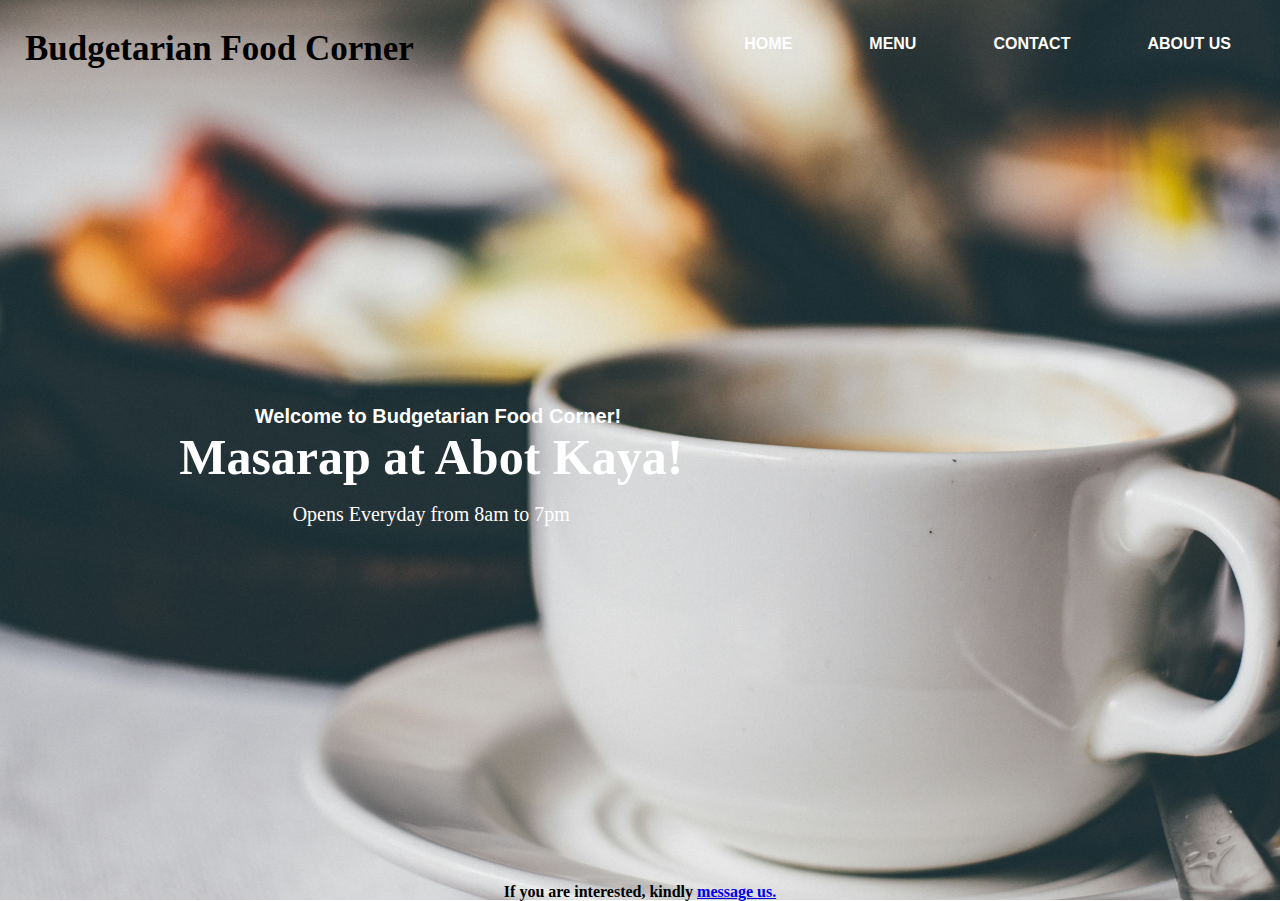
<file: index.html>
<!DOCTYPE html>
<html lang="en">
	<head>
		<meta charset="UTF-8">
        <meta name="viewport" content="width=device-width, initial-scale=1.0">
        <title>Budgetarian Food Corner</title>
        <link rel="stylesheet" href="styles.css">
		<link rel="icon" type="image/png" href="D:\Jehan\HTML\web\Images\logo.jpg">
    </head>
	<body>
		<div class="container">
			<h1>Budgetarian Food Corner</span></h1>
			<div class="navbar">
				<ul>
					<li><a href="D:\Jehan\HTML\web\Codes\Homepage.html">Home</a></li>
					<li><a href="D:\Jehan\HTML\web\Codes\Menu.html">Menu</a></li>
					<li><a href="D:\Jehan\HTML\web\Codes\Contact.html">Contact</a></li>
					<li><a href="D:\Jehan\HTML\web\Codes\About us.html">About Us</a></li>
				</ul>
			</div>
		</div>
		<div class="content">
			<h3>Welcome to Budgetarian Food Corner!</h3>
			<h1>Masarap at Abot Kaya!</h1>
			<p>Opens Everyday from 8am to 7pm</p>
		</div>
		<div class="contact">
			<h4>If you are interested, kindly <a href="https://www.facebook.com/profile.php?id=61553064975924&mibextid=ZbWKwL">message us.</h4>
		</div>
	</body>
</html>
</file>
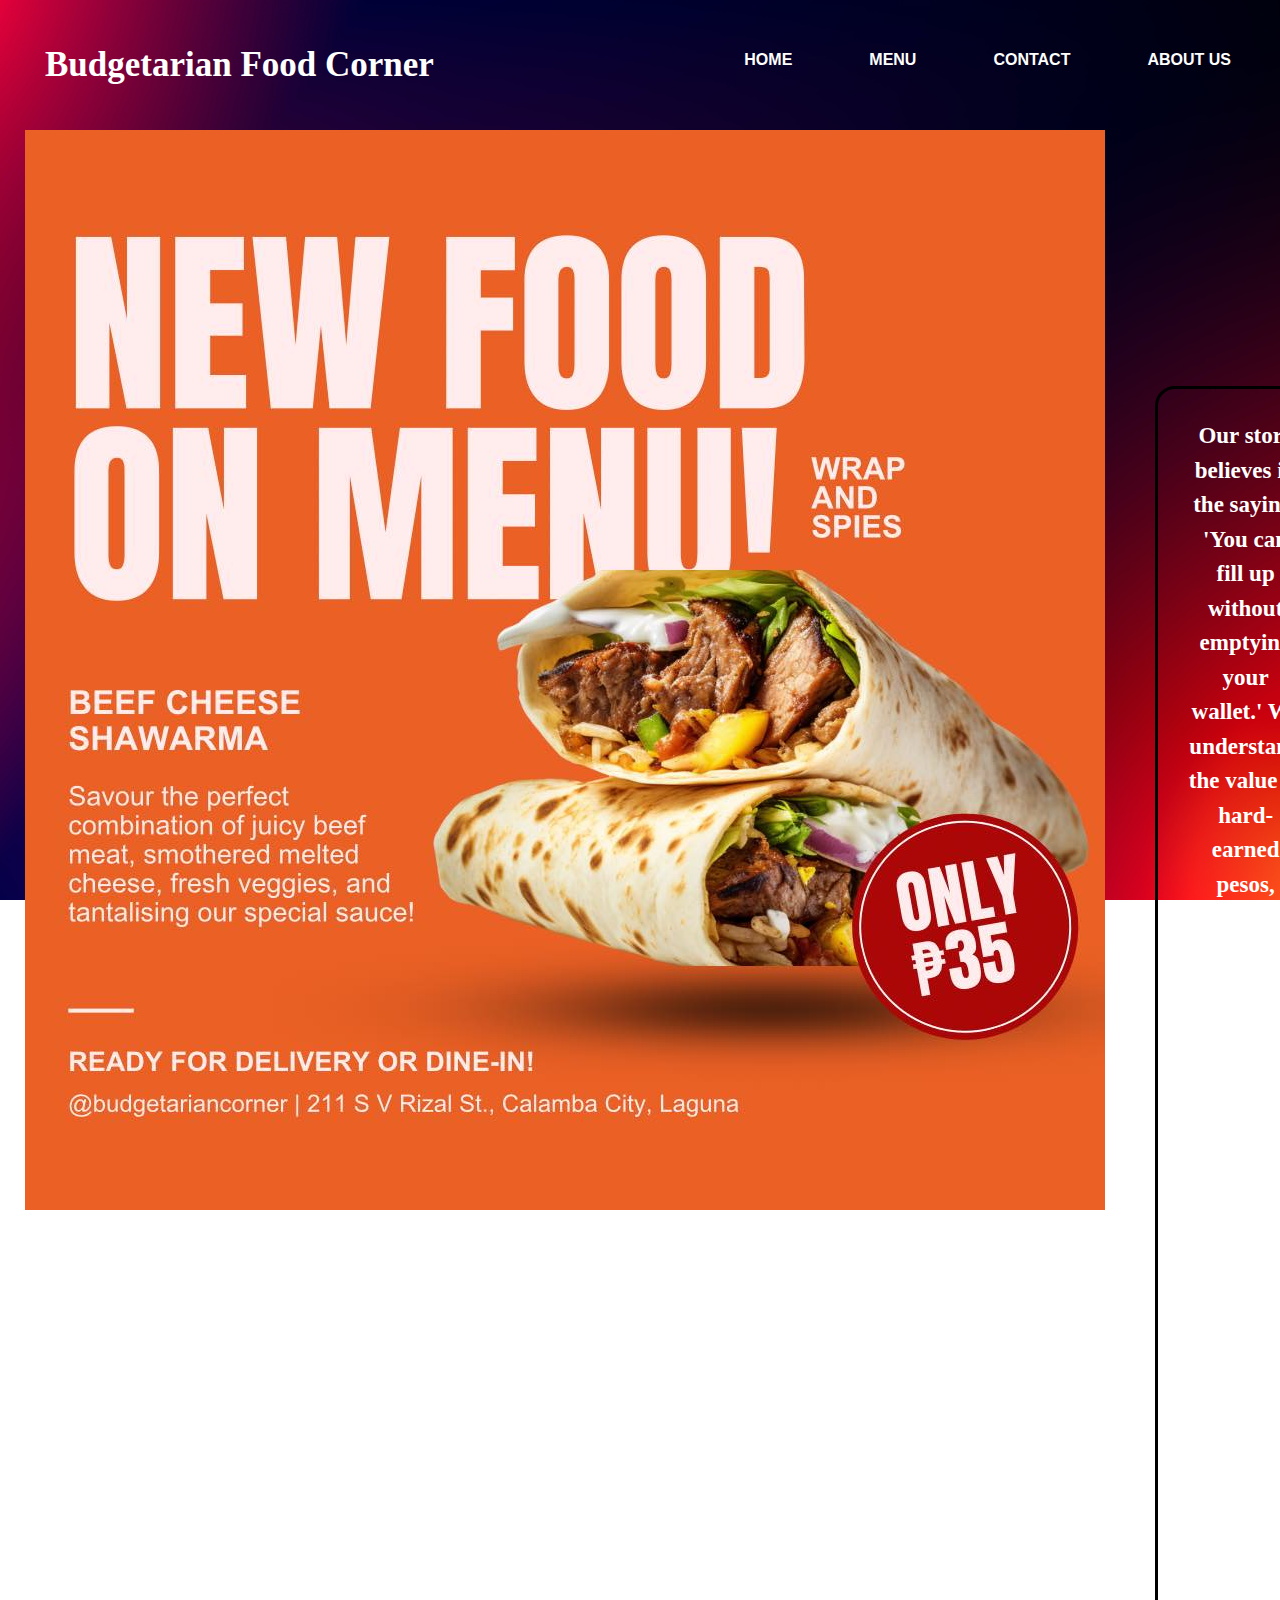
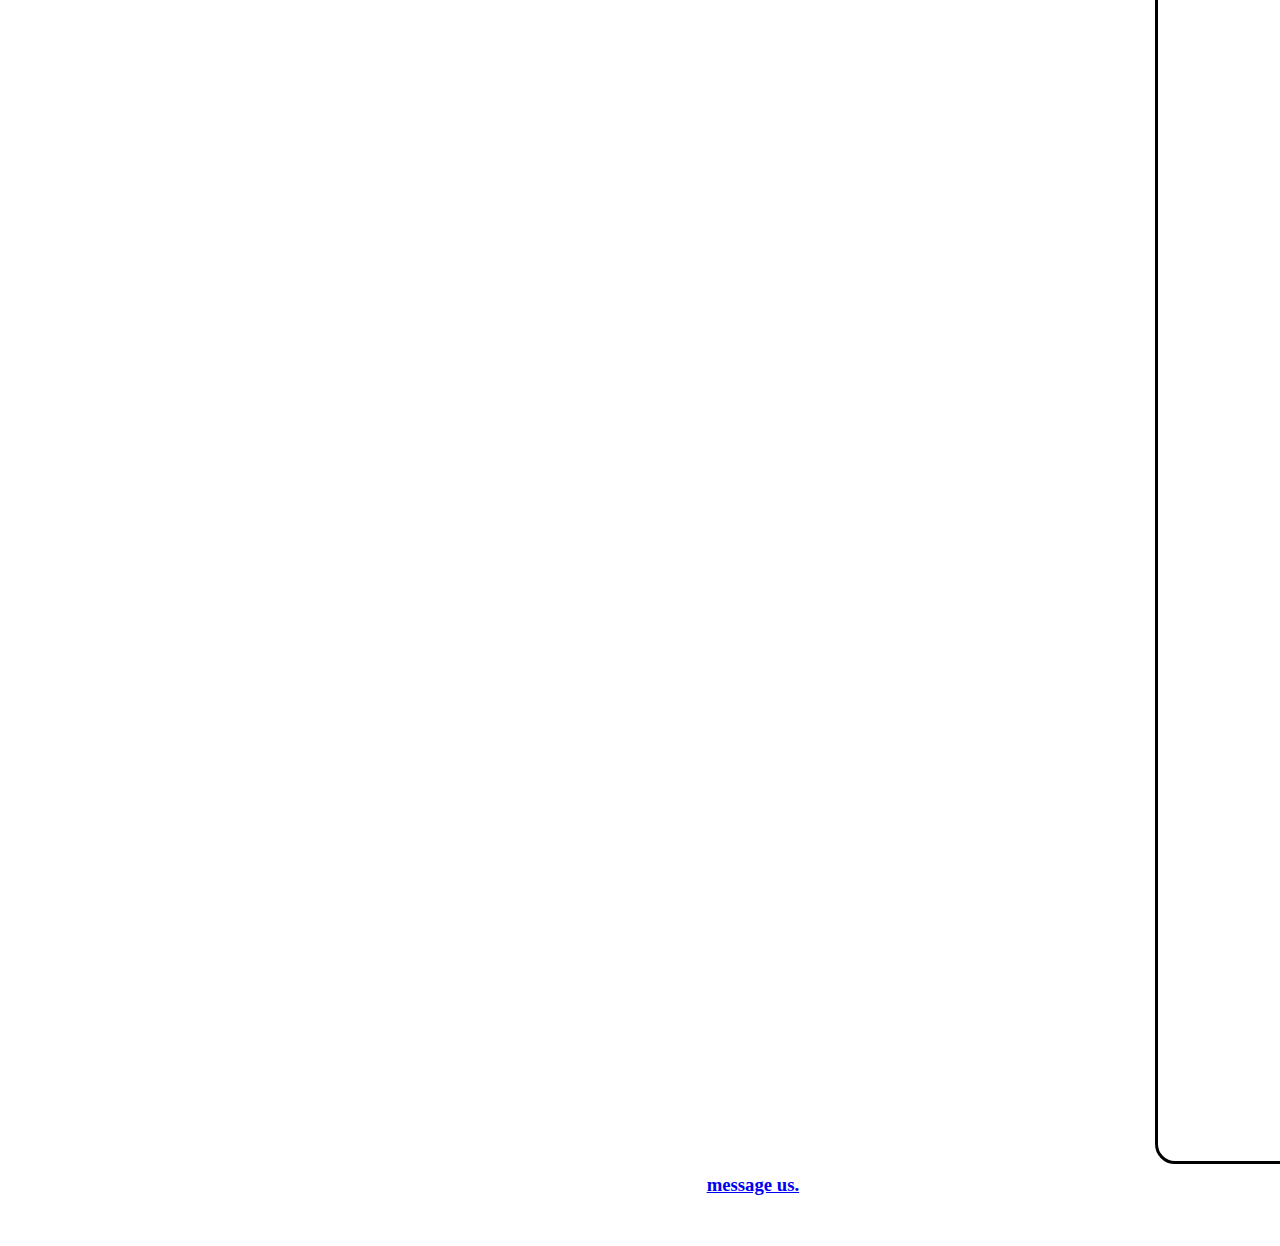
<file: About us.html>
<!DOCTYPE html>
<html lang="en">
    <head>
        <meta charset="UTF-8">
        <meta name="viewport" content="width=device-width, initial-scale=1.0">
        <title>About us</title>
        <link rel="stylesheet" href="About us.css">
        <link rel="icon" type="image/png" href="D:\Jehan\HTML\web\Images\logo.jpg">
    </head>
    <body>
        <div class="container">
            <h1>Budgetarian Food Corner</span></h1>
            <div class="navbar">
                <ul>
                    <li><a href="D:\Jehan\HTML\web\Codes\Homepage.html">Home</a></li>
                    <li><a href="D:\Jehan\HTML\web\Codes\Menu.html">Menu</a></li>
                    <li><a href="D:\Jehan\HTML\web\Codes\Contact.html">Contact</a></li>
                    <li><a href="D:\Jehan\HTML\web\Codes\About us.html">About Us</a></li>
                </ul>
            </div>
        </div>
        <div class="main-div">
            <div class="image">
                <img src="cover.jpg">
            </div>
            <div class="box">
                <p>Our store believes in the saying, 'You can fill up without emptying your wallet.' We understand the value of hard-earned pesos, which is why we ensure our prices remain affordable without sacrificing the quality of our ingredients. Whether you're a student on a tight budget, a family looking for an affordable dining option, or just someone who loves good food without the hassle, we've got you covered. Our menu is designed to satisfy your cravings without your wallet feeling empty. We're all about flavor, value, and creating a friendly place for you.  Halika na't mag-enjoy!
                We can't wait to serve you!</p>
            </div>
        </div>
        <div class="contact">
            <h3>If you are interested, kindly <a href="https://www.facebook.com/profile.php?id=61553064975924&mibextid=ZbWKwL">message us.</h4>
        </div>
    </body>
</html>
</file>
<file: styles.css>
*{
    margin: 0;
    padding: 0;
}

body{
    background: rgba(0, 0, 0, 0.7);
    background: url('homepage-bg.jpg') center center fixed;
    background-size: cover;
    background-blend-mode: darken;
}

.container{
    display: flex;
    align-items: center;
    justify-content: space-between;
}

.container h1{
    color: black;
    margin-left: 25px;
    cursor: pointer;
    margin-top: 25px;
    font-weight: bold;
    font-size: 35px;
}


.navbar ul li{
    display: inline-block;
    padding: 20px;
    text-transform: uppercase;
    margin-top: 15px;
}

.navbar ul li a{
    text-decoration: none;
    color: #fff;
    padding: 4px;
    transition: 2s;
    margin-right: 25px;
    font-weight: bolder;
    font-family: sans-serif;
}

.navbar ul li a:hover{
    box-shadow: 0 3px 50px black inset,0 3px 50px black inset,
    0 3px 50px black inset, 0 3px 50px black inset;
    border-radius: 20px;
    border: 1px solid #fff;
}

.content{
    position: absolute;
    color: #fff;
    top: 45%;
    left: 14%;
}

.content h3{
    font-family: sans-serif;
    font-size: 20px;
    margin-left: 15%;
}

.content h1{
    font-size: 50px;
}

.content p{
    text-align: center;
    margin-top: 17px;
    font-size: 20px;
}

.contact{
    text-align: center;
    margin-top: 810px;
    font-size: 16px;
}
</file>
<file: About us.css>
*{
    margin: 0;
    padding: 0;
}

body{
    background: rgba(0, 0, 0, 0.7);
    background: url('aboutus-bg.jpg') center center fixed;
    background-size: cover;
    background-blend-mode: darken;
}

.container{
    display: flex;
    align-items: center;
    justify-content: space-between;
}

.container h1{
    color: #fff;
    margin-left: 25px;
    cursor: pointer;
    margin-top: 25px;
    font-weight: bold;
    font-size: 35px;
}



.navbar ul li{
    display: inline-block;
    padding: 20px;
    text-transform: uppercase;
    margin-top: 15px;
}

.navbar ul li a{
    text-decoration: none;
    color: #fff;
    padding: 4px;
    transition: 2s;
    margin-right: 25px;
    font-weight: bolder;
    font-family: sans-serif;
}

.navbar ul li a:hover{
    box-shadow: 0 3px 50px black inset,0 3px 50px black inset,
    0 3px 50px black inset, 0 3px 50px black inset;
    border-radius: 20px;
    border: 1px solid #fff;
}
h1 {         
    color: #fff;
    padding: 20px;
    text-align: center;
}

.main-div{
    display: flex;
    justify-content: space-between;
    margin-top: 25px;
}

.image{
    margin-left: 25px;
    margin-right: 50px;
    margin-bottom: 100px;
    max-width: 100%;
    max-height: 100%;
}

p {
    padding: 20px;
    font-size: 23px;
    line-height: 1.5;
    text-align: center;
    color: #fff;
}
.box {
    border: 3px solid black;
    border-radius: 20px;
    padding: 10px;
    margin: 10px auto;
    width: 40%;
    height: 40%;
    text-align: center;
    font-weight: bold;
    margin-top: 20%;
    margin-right: 35px;
}

.contact{
    text-align: center;
    margin-bottom: 50px;
    font-size: 16px;
}

h3{
    color: #fff;
}
</file>
